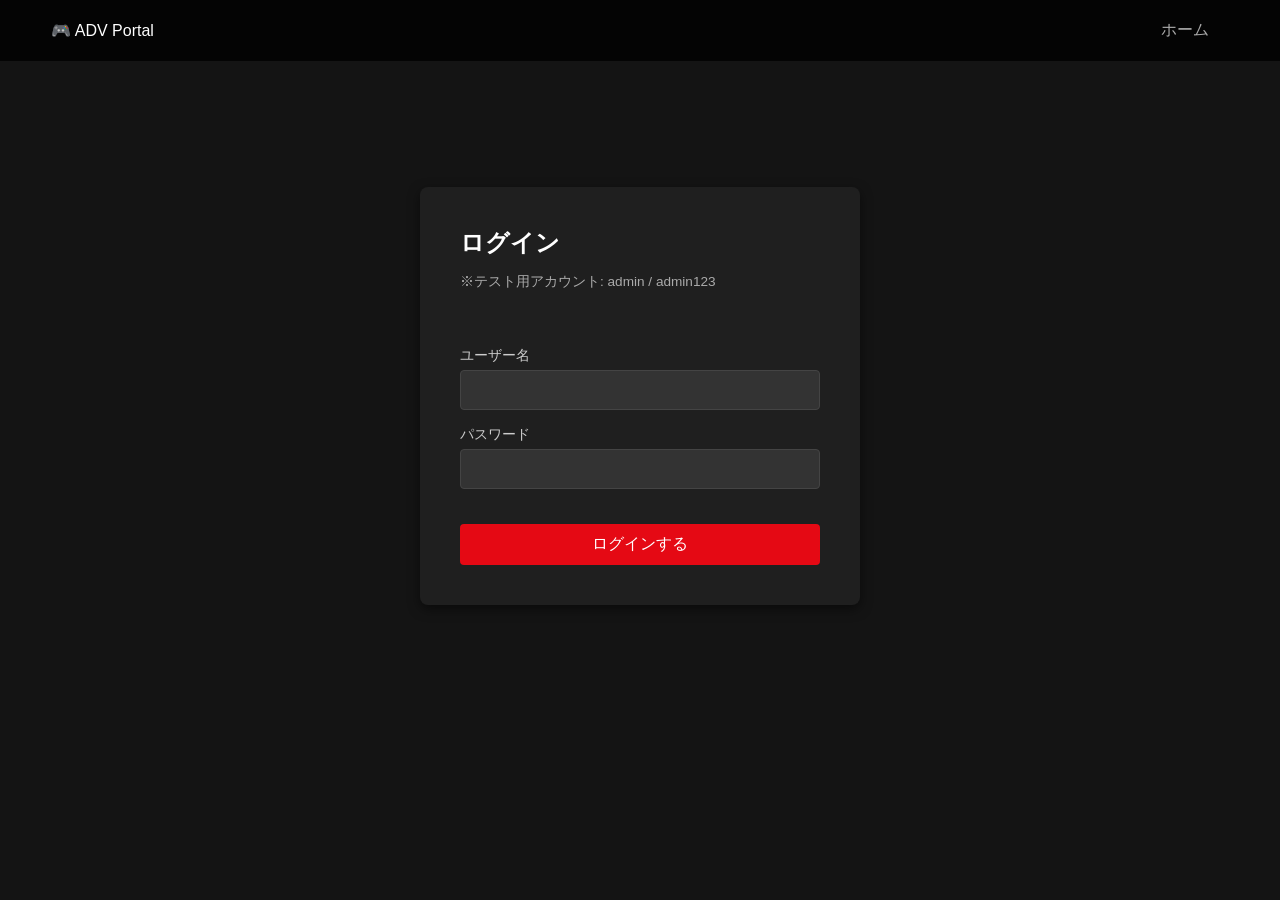
<file: login.html>
<!DOCTYPE html>
<html lang="ja">
<head>
    <meta charset="UTF-8">
    <meta name="viewport" content="width=device-width, initial-scale=1.0">
    <title>ログイン | ADVゲームポータル</title>
    <link rel="stylesheet" href="css/style.css">
</head>
<body>

    <header class="main-header">
        <div class="logo">🎮 ADV Portal</div>
        <nav class="nav-menu">
            <a href="index.html">ホーム</a>
        </nav>
    </header>

    <main class="container" style="display: flex; justify-content: center; align-items: center; min-height: 70vh;">
        <div class="login-card">
            <h2>ログイン</h2>
            <p style="color: #aaa; font-size: 0.85rem; margin-bottom: 20px;">※テスト用アカウント: admin / admin123</p>
            
            <div id="errorMsg" style="color: #ff3838; font-size: 0.9rem; margin-bottom: 15px; min-height: 20px;"></div>

            <form id="loginForm">
                <div class="form-group">
                    <label for="username">ユーザー名</label>
                    <input type="text" id="username" required autocomplete="username">
                </div>
                <div class="form-group">
                    <label for="password">パスワード</label>
                    <input type="password" id="password" required autocomplete="current-password">
                </div>
                <button type="submit" class="btn-primary" style="width: 100%; margin-top: 20px;">ログインする</button>
            </form>
        </div>
    </main>

    <!-- ログイン画面専用のスタイル記述。後でstyle.cssの末尾に移してもOKです -->
    <style>
        .login-card {
            background: #1f1f1f;
            padding: 40px;
            border-radius: 8px;
            width: 100%;
            max-width: 360px;
            box-shadow: 0 4px 12px rgba(0,0,0,0.5);
        }
        .login-card h2 { margin-top: 0; margin-bottom: 5px; }
        .form-group {
            margin-bottom: 15px;
            display: flex;
            flex-direction: column;
            gap: 5px;
        }
        .form-group label { font-size: 0.9rem; color: #ccc; }
        .form-group input {
            background: #333;
            border: 1px solid #444;
            color: #fff;
            padding: 10px;
            border-radius: 4px;
            font-size: 1rem;
        }
        .form-group input:focus {
            border-color: #e50914;
            outline: none;
        }
    </style>

    <script>
        document.getElementById('loginForm').addEventListener('submit', async (e) => {
            e.preventDefault(); // 通常のページ遷移をストップ
            
            const errorMsg = document.getElementById('errorMsg');
            errorMsg.textContent = '';

            const username = document.getElementById('username').value;
            const password = document.getElementById('password').value;

            try {
                // PHPの認証APIへ非同期通信
                const response = await fetch('api/auth.php', {
                    method: 'POST',
                    headers: { 'Content-Type': 'application/json' },
                    body: JSON.stringify({ username, password })
                });
                const data = await response.json(); 

                //%%sk const json  = JSON.stringify(data);
                //%%sk console.log("#auth.php result: " + json);

                if (data.success) {
                    // ログイン成功ならホーム画面へ
                    window.location.href = 'index.html';
                } else {
                    errorMsg.textContent = data.message;
                }
            } catch (error) {
                errorMsg.textContent = '通信エラーが発生しました。';
            }
        });
    </script>
</body>
</html>
</file>
<file: css/style.css>
/* 全体設定 */
body {
    margin: 0;
    font-family: 'Helvetica Neue', Arial, sans-serif;
    background-color: #141414;
    color: #fff;
}
.container {
    padding: 20px 4%;
}

/* ヘッダー */
.main-header {
    display: flex;
    justify-content: space-between;
    align-items: center;
    padding: 20px 4%;
    background-color: rgba(0, 0, 0, 0.8);
    position: sticky;
    top: 0;
    z-index: 100;
}
.nav-menu a {
    color: #aaa;
    text-decoration: none;
    margin-right: 20px;
}
.nav-menu a.active {
    color: #fff;
    font-weight: bold;
}

/* ヒーローヘッダー */
.hero-header {
    height: 50vh;
    background: linear-gradient(rgba(0,0,0,0.1), #141414), url('https://placehold.jp/1920x800.jpg?text=Hero+Image') center/cover;
    display: flex;
    align-items: center;
    padding: 0 4%;
}
.btn-primary {
    background-color: #e50914;
    color: white;
    border: none;
    padding: 10px 25px;
    font-size: 1rem;
    cursor: pointer;
    border-radius: 4px;
}

/* 横スクロールリスト（無限スクロールのベース） */
.scroll-row {
    display: flex;
    overflow-x: auto;
    gap: 15px;
    padding: 10px 0;
    scroll-behavior: smooth;
    align-items: flex-start;
}
.scroll-row::-webkit-scrollbar {
    height: 8px;
}
.scroll-row::-webkit-scrollbar-thumb {
    background: #333;
    border-radius: 4px;
}
/* ゲームカード（仮） */
.game-card {
    min-width: 200px;
    max-width: 200px;
    background: #2f2f2f;
    border-radius: 4px;
    overflow: hidden;
}

/*  【追記1】カード内のaタグをブロック化して、高さのガタつきを完全に抑え込む */
.game-card a {
    display: flex;
    flex-direction: column;
    text-decoration: none;
    color: inherit;
    height: 100%;
}

.game-card img {
    width: 100%;
    height: 120px;
    object-fit: cover;
    display: block;     /* 【追記2】画像下部に生まれる見えない謎の隙間（ベースラインの余白）を消す */
}
.game-card img {
    width: 100%;
    height: 120px;
    object-fit: cover;
    display: block; /* 👈 【追記2】画像下部に生まれる見えない謎の隙間（ベースラインの余白）を消す */
}
/* [style.css の既存の .featured-card 周りを以下に差し替え、または追記] */

.featured-card {
    position: relative;
    width: 100%;
    height: 400px;
    border-radius: 8px;
    overflow: hidden;
    cursor: pointer;
    transition: transform 0.3s ease, box-shadow 0.3s ease;
}

/* ホバー時にカード自体を少し浮かせる（リッチな演出） */
.featured-card:hover {
    transform: translateY(-5px);
    box-shadow: 0 10px 20px rgba(229, 9, 20, 0.3);
}

.featured-thumb {
    width: 100%;
    height: 100%;
    object-fit: cover;
    transition: opacity 0.5s ease;
}

/* 動画の初期状態（非表示・透明） */
.featured-video {
    position: absolute;
    top: 0;
    left: 0;
    width: 100%;
    height: 100%;
    object-fit: cover;
    opacity: 0;
    pointer-events: none; /* マウスイベントを邪魔しない */
    transition: opacity 0.5s ease, transform 0.5s ease;
    transform: scale(1.0);
}

/* 動画再生時のクラス（JSで付与） */
.featured-card.is-playing .featured-video {
    opacity: 1;
    transform: scale(1.03); /* 動画を少しズームさせて迫力を出す */
}

.featured-card.is-playing .featured-thumb {
    opacity: 0; /* 動画が再生されたらサムネイルは隠す */
}

.featured-info {
    position: absolute;
    bottom: 0;
    left: 0;
    right: 0;
    padding: 20px;
    background: linear-gradient(transparent, rgba(0,0,0,0.9));
    z-index: 10; /* 動画より手前に表示 */
}

/* フッター */
.main-footer {
    text-align: center;
    padding: 40px;
    margin-top: 50px;
    border-top: 1px solid #222;
    color: #666;
}

.loading-trigger {
    min-width: 50px;
    height: 175px;
    display: flex;
    align-items: center;
    justify-content: center;
    background-color: transparent; /* 開発中は #333 にすると目印が見えてデバッグしやすいです */
}

.ranking-header {
    display: flex;
    justify-content: space-between;
    align-items: center;
    margin-bottom: 20px;
    flex-wrap: wrap;
    gap: 15px;
}
.ranking-tabs {
    display: flex;
    gap: 10px;
}
.tab-btn {
    background: #222;
    color: #aaa;
    border: 1px solid #444;
    padding: 8px 16px;
    border-radius: 20px;
    cursor: pointer;
    font-size: 0.9rem;
    transition: all 0.3s ease;
}
.tab-btn.active, .tab-btn:hover {
    background: #e50914;
    color: #fff;
    border-color: #e50914;
}

/* ランキングリスト */
.ranking-list {
    display: flex;
    flex-direction: column;
    gap: 12px;
}
.ranking-item {
    display: flex;
    align-items: center;
    background: #1f1f1f;
    padding: 15px 20px;
    border-radius: 6px;
    transition: transform 0.2s;
}
.ranking-item:hover {
    transform: scale(1.01);
    background: #2a2a2a;
}

/* 各パーツの配置 */
.rank-num {
    font-size: 1.8rem;
    font-weight: bold;
    font-style: italic;
    width: 40px;
    color: #e50914; /* 上位を目立たせる */
}
.rank-trend {
    width: 50px;
    font-size: 0.85rem;
    font-weight: bold;
    text-align: center;
}
.trend-up { color: #46d369; }     /* 上昇は緑 */
.trend-down { color: #ff3838; }   /* 下落は赤 */
.trend-stay { color: #888; }      /* キープはグレー */

.rank-thumb {
    width: 80px;
    height: 48px;
    object-fit: cover;
    border-radius: 4px;
    margin-right: 20px;
}
.rank-title {
    flex: 1;
    font-size: 1.1rem;
    font-weight: bold;
    margin: 0;
}
.rank-score {
    color: #ffb100; /* 評価値はゴールド */
    font-size: 0.95rem;
    margin-right: 30px;
}
.rank-price {
    font-weight: bold;
    font-size: 1.05rem;
    width: 80px;
    text-align: right;
}

/***********************************
 *
 * detail.html用 
 *
 ***********************************/
.detail-container {
    display: grid;
    grid-template-columns: 2fr 1fr;
    gap: 30px;
    margin-top: 30px;
}
@media (max-width: 900px) {
    .detail-container { grid-template-columns: 1fr; }
}

/* ギャラリー部分 */
.main-preview {
    width: 100%;
    aspect-ratio: 16 / 9;
    background: #000;
    border-radius: 8px;
    overflow: hidden;
}
.main-preview img {
    width: 100%;
    height: 100%;
    object-fit: cover;
}
.thumb-carousel {
    display: flex;
    gap: 10px;
    margin-top: 15px;
    overflow-x: auto;
    padding-bottom: 5px;
}
.thumb-item {
    width: 120px;
    height: 68px;
    object-fit: cover;
    border-radius: 4px;
    cursor: pointer;
    opacity: 0.6;
    transition: opacity 0.2s, border 0.2s;
    border: 2px solid transparent;
}
.thumb-item:hover, .thumb-item.active {
    opacity: 1;
    border-color: #e50914;
}

/* 情報部 */
.game-info-section {
    background: #1f1f1f;
    padding: 25px;
    border-radius: 8px;
    margin-top: 20px;
}
.info-header {
    display: flex;
    justify-content: space-between;
    color: #aaa;
    font-size: 0.9rem;
    margin-bottom: 10px;
}
.category-badge {
    background: #e50914;
    color: white;
    padding: 4px 10px;
    border-radius: 4px;
    font-weight: bold;
}

/* サイドバー共通 */
.sidebar-card {
    background: #1f1f1f;
    padding: 20px;
    border-radius: 8px;
    margin-bottom: 20px;
}
.sidebar-card h3 {
    margin-top: 0;
    border-bottom: 1px solid #333;
    padding-bottom: 10px;
    font-size: 1.1rem;
}

/* 実績・DLC */
.achievement-list, .dlc-list {
    display: flex;
    flex-direction: column;
    gap: 10px;
}
.achieve-item, .dlc-item {
    display: flex;
    align-items: center;
    gap: 12px;
    background: #2a2a2a;
    padding: 10px;
    border-radius: 4px;
}
.achieve-icon { font-size: 1.5rem; }
.achieve-title { font-weight: bold; font-size: 0.95rem; }
.achieve-desc { font-size: 0.8rem; color: #aaa; }

.dlc-title { flex: 1; font-size: 0.95rem; }
.dlc-price { font-weight: bold; color: #ffb100; font-size: 0.9rem; }

/* お知らせ */
.news-list {
    padding-left: 20px;
    margin: 0;
}
.news-list li {
    margin-bottom: 8px;
    font-size: 0.9rem;
}
.news-list a {
    color: #aaa;
    text-decoration: none;
}
.news-list a:hover { color: #fff; }
</file>
